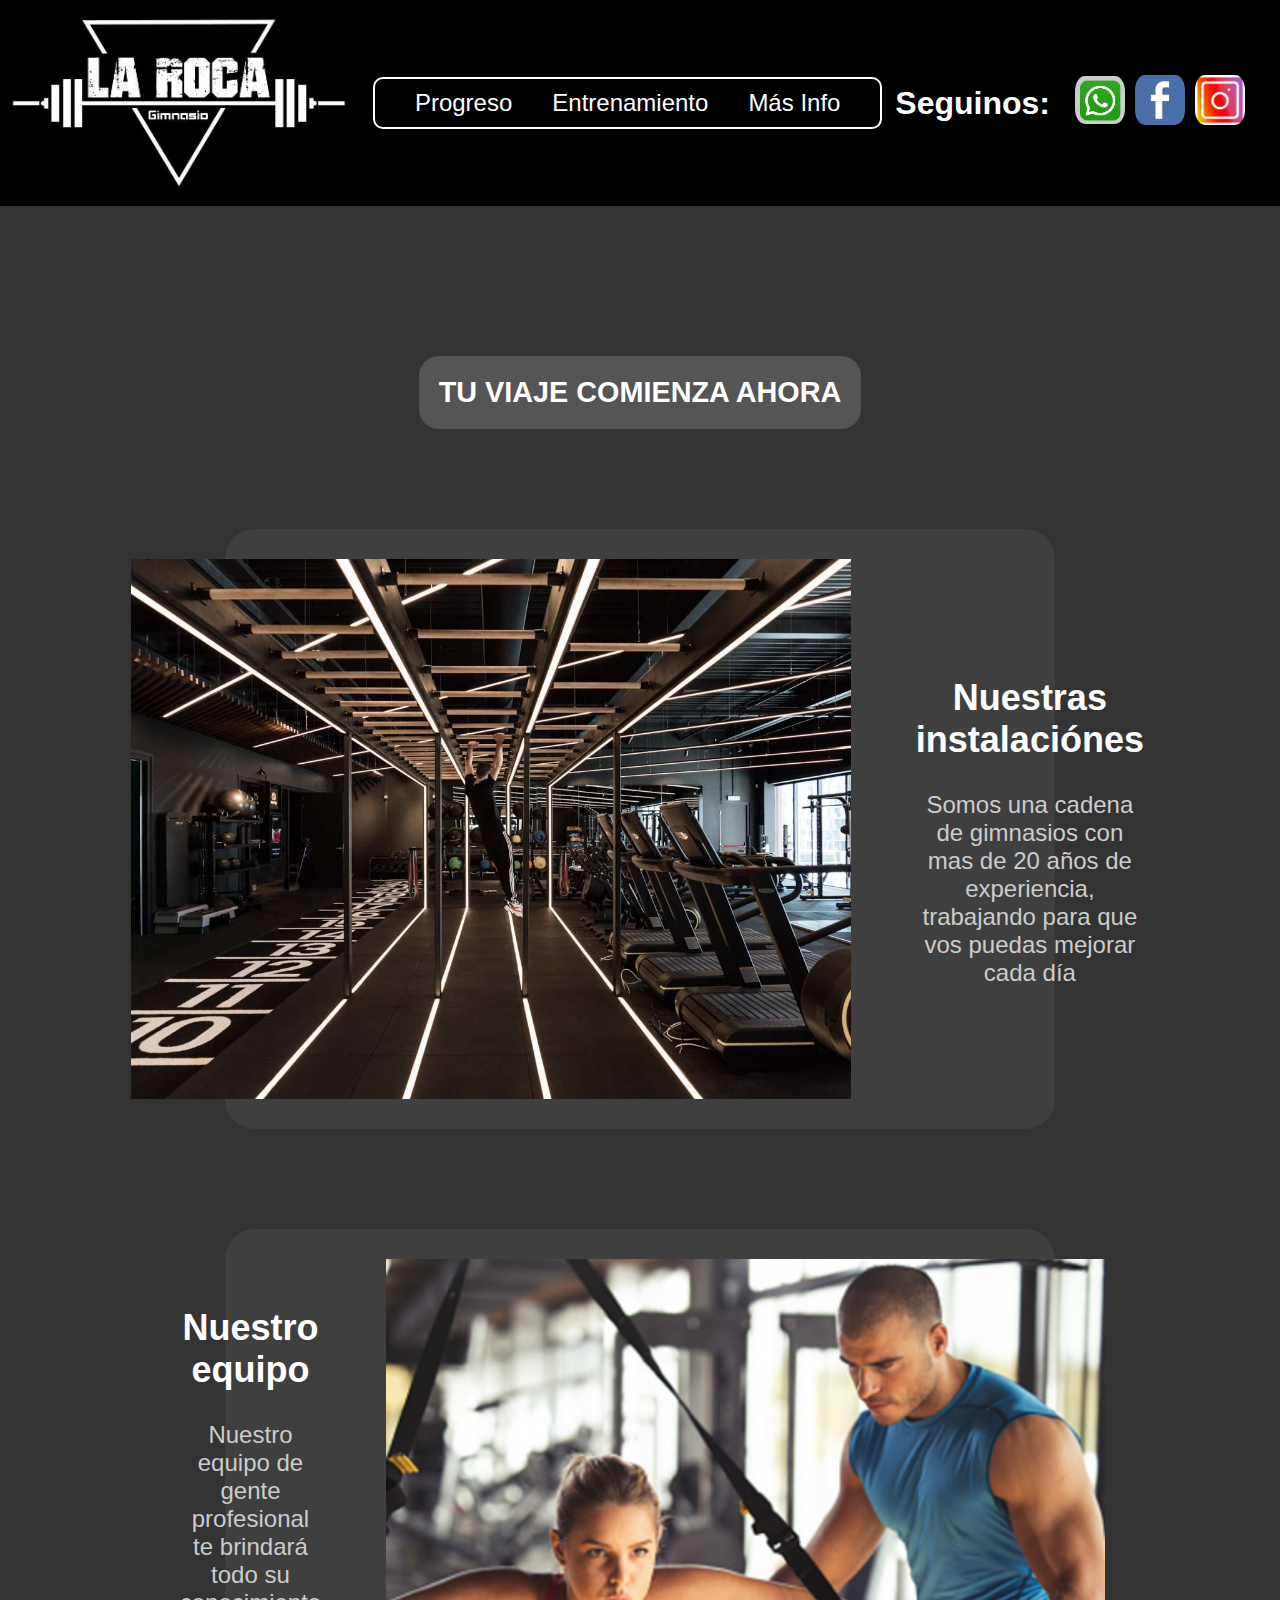
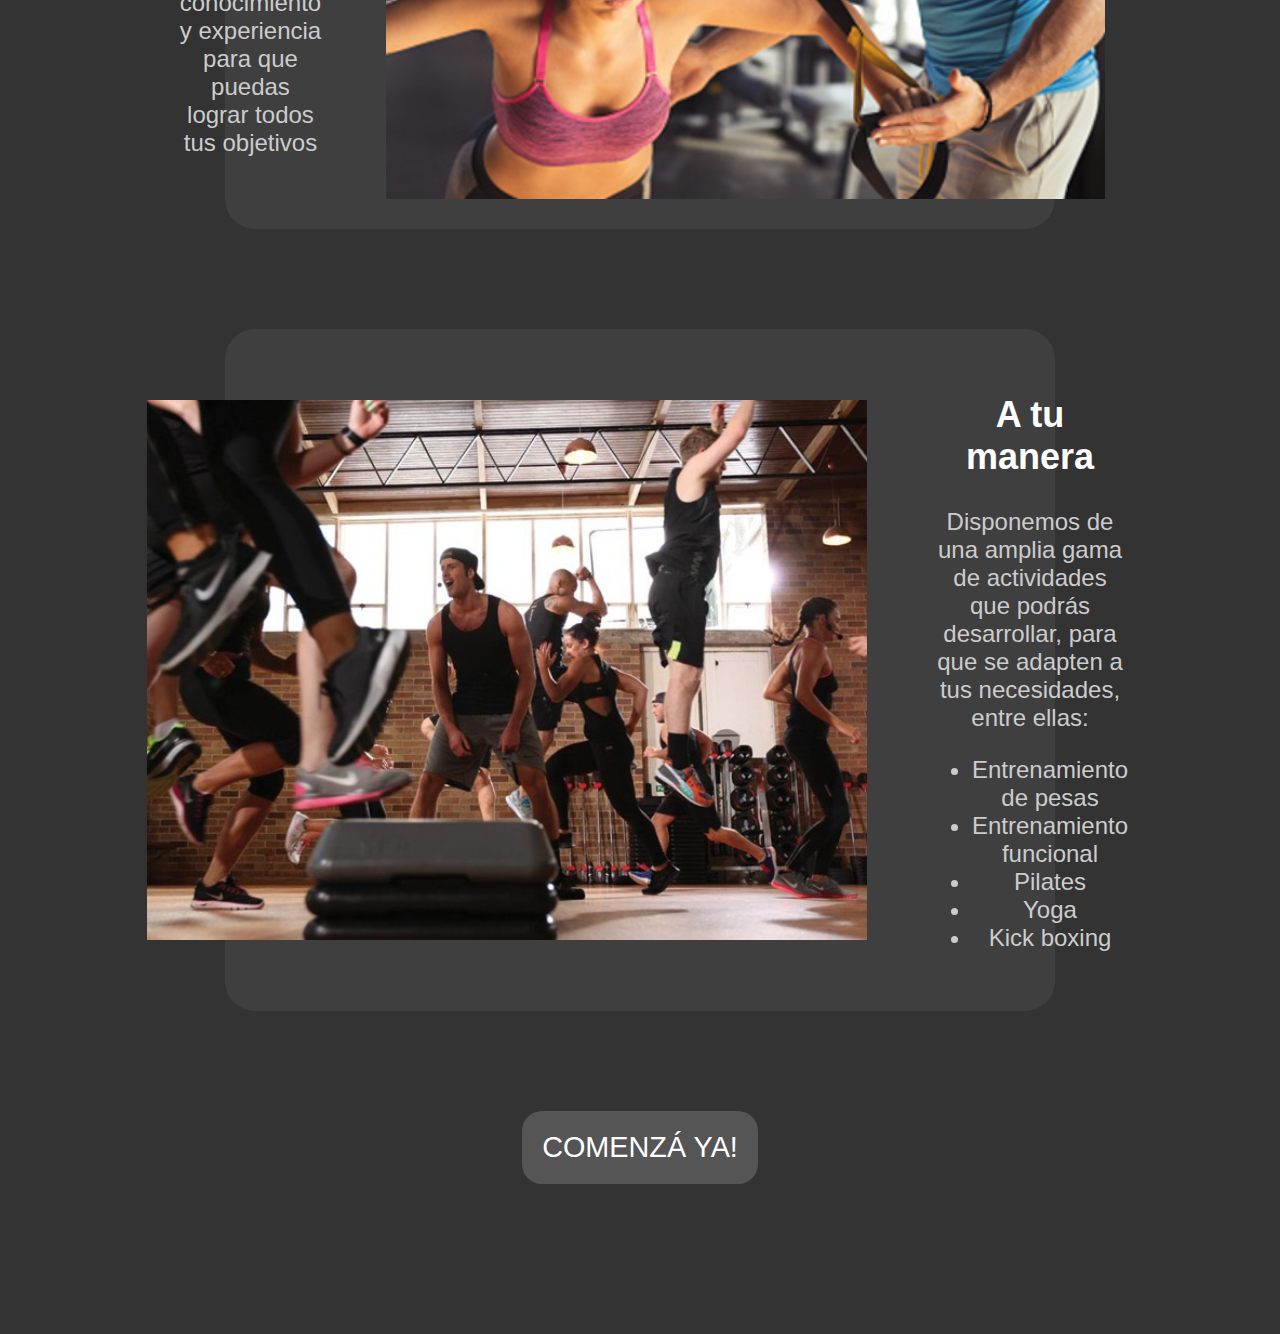
<file: index.html>
<!DOCTYPE html>
<html lang="en">
<head>
    <meta charset="UTF-8">
    <title>Home | La roca GYM</title>
    <meta name="author" content="Lopez, Franco; Morini, Germán">
    <meta name="description" content="El mejor gimnasio de Córdoba">
    <meta name="keywords" content="Córdoba, salud, ejercicio, bienestar">
    <link rel="shortcut icon" type="image/x-icon" href="imagenes/favicon.png">
    <link rel="stylesheet" href="style.css">
</head>
<body>
<header>
    <a href="index.html"><img id="logo" src="imagenes/header/logo.jpg" alt="La Roca LOGO"></a>
    <nav>
        <a href="progreso.html">Progreso</a>
        <a href="entrenamientos.html">Entrenamiento</a>
        <a href="mas_info.html">Más Info</a>
    </nav>
    <div class="redes-sociales">
        <h1>Seguinos:</h1>
        <a href="https://www.whatsapp.com/"><img src="imagenes/header/what.png" alt="WhatsApp"></a>
        <a href="https://www.facebook.com/"><img src="imagenes/header/facebook.png" alt="Facebook"></a>
        <a href="https://www.instagram.com/"><img src="imagenes/header/insta.png" alt="Instagram"></a>
    </div>
</header>

<main>
    <h2 class="leyenda1">TU VIAJE COMIENZA AHORA</h2>
    <article>
        <div class="recuadro">
            <img class="imagen-recuadro" src="imagenes/index/gym_home1.jpg" alt="Interior del gimnasio">
            <div>
                <h2 class="titulo_recuadro">Nuestras instalaciónes</h2>
                <p>
                    Somos una cadena de gimnasios con mas de 20 años de experiencia, trabajando para que vos puedas mejorar
                    cada día
                </p>
            </div>
        </div>

        <div class="recuadro">
            <div>
                <h2 class="titulo_recuadro">Nuestro equipo</h2>
                <p>
                    Nuestro equipo de gente profesional te brindará todo su conocimiento y experiencia para que puedas
                    lograr todos tus objetivos
                </p>
            </div>
            <img class="imagen-recuadro" src="imagenes/index/entrenador.png" alt="Equipo del gimnasio">
        </div>

        <div class="recuadro">
            <img class="imagen-recuadro" src="imagenes/index/funcional2.jpg" alt="Clase de funcional">
            <div>
                <h2 class="titulo_recuadro">A tu manera</h2>
                <p>
                    Disponemos de una amplia gama de actividades que podrás desarrollar, para que se adapten a tus
                    necesidades, entre ellas:
                </p>
                <ul>
                    <li>Entrenamiento de pesas</li>
                    <li>Entrenamiento funcional</li>
                    <li>Pilates</li>
                    <li>Yoga</li>
                    <li>Kick boxing</li>
                </ul>
            </div>
        </div>
    </article>
    <div class="leyenda1 enlace">
        <a href="mas_info.html">COMENZÁ YA!</a>
    </div>
</main>
</body>
</html>
</file>
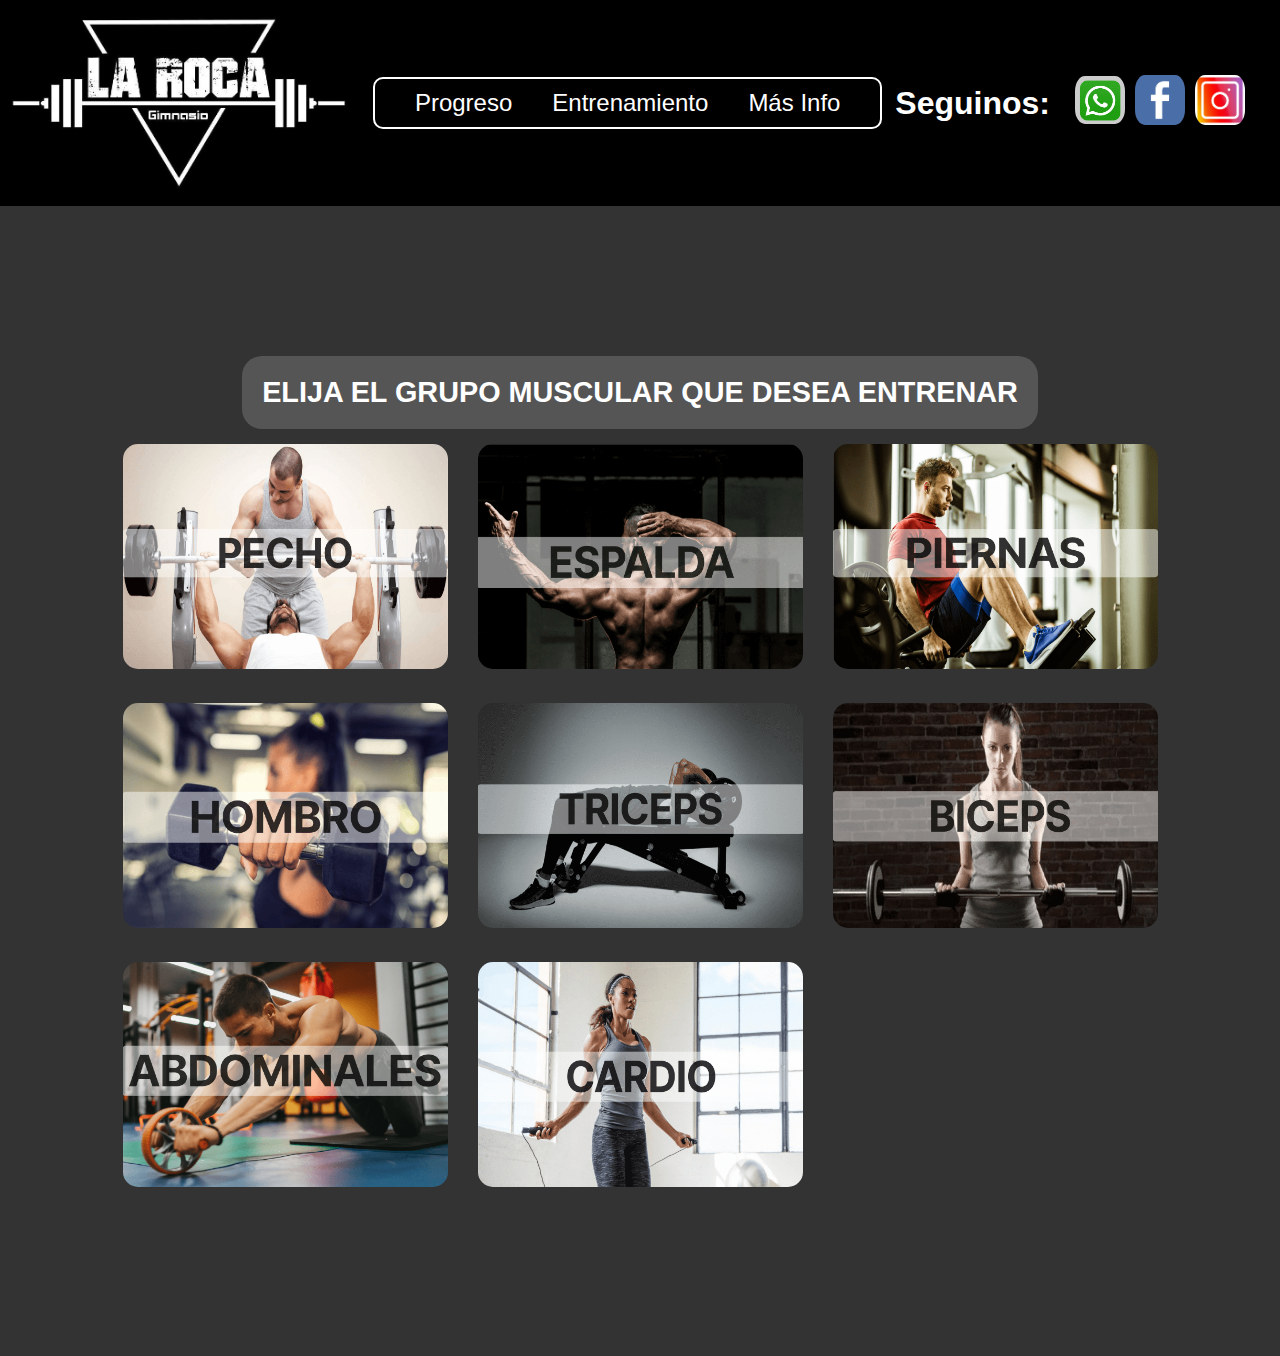
<file: entrenamientos.html>
<!DOCTYPE html>
<html lang="es">
<head>
    <meta charset="UTF-8">
    <title>Entrenamientos | La roca GYM</title>
    <meta name="author" content="Lopez, Franco; Morini, Germán">
    <meta name="description" content="El mejor gymnasio de Córdoba">
    <meta name="keywords" content="Córdoba, salud, ejercicio, bienestar">
    <link rel="shortcut icon" type="image/x-icon" href="imagenes/favicon.png">
    <link rel="stylesheet" href="style.css">
</head>
<body>
<header>
    <a href="index.html"><img id="logo" src="imagenes/header/logo.jpg" alt="La Roca LOGO"></a>
    <nav>
        <a href="progreso.html">Progreso</a>
        <a href="entrenamientos.html">Entrenamiento</a>
        <a href="mas_info.html">Más Info</a>
    </nav>
    <div class="redes-sociales">
        <h1>Seguinos:</h1>
        <a href="https://www.whatsapp.com/"><img src="imagenes/header/what.png" alt="WhatsApp"></a>
        <a href="https://www.facebook.com/"><img src="imagenes/header/facebook.png" alt="Facebook"></a>
        <a href="https://www.instagram.com/"><img src="imagenes/header/insta.png" alt="Instagram"></a>
    </div>
</header>
<main>
    <h2 class="leyenda1">ELIJA EL GRUPO MUSCULAR QUE DESEA ENTRENAR</h2>
    <div class="grupo-muscular">
        <a href="proximamente.html"><img src="imagenes/entrenamiento/pecho.png" alt="Pecho"></a>
        <a href="proximamente.html"><img src="imagenes/entrenamiento/espalda.png" alt="Espalda"></a>
        <a href="pierna.html"><img src="imagenes/entrenamiento/pierna.png" alt="Piernas"></a>
        <a href="proximamente.html"><img src="imagenes/entrenamiento/hombro.png" alt="Hombro"></a>
        <a href="proximamente.html"><img src="imagenes/entrenamiento/triceps.png" alt="Tríceps"></a>
        <a href="proximamente.html"><img src="imagenes/entrenamiento/biceps.png" alt="Bíceps"></a>
        <a href="proximamente.html"><img src="imagenes/entrenamiento/abdominales.png" alt="Abdominales"></a>
        <a href="proximamente.html"><img src="imagenes/entrenamiento/cardio.png" alt="Cardio"></a>
    </div>
</main>
</body>
</html>
</file>
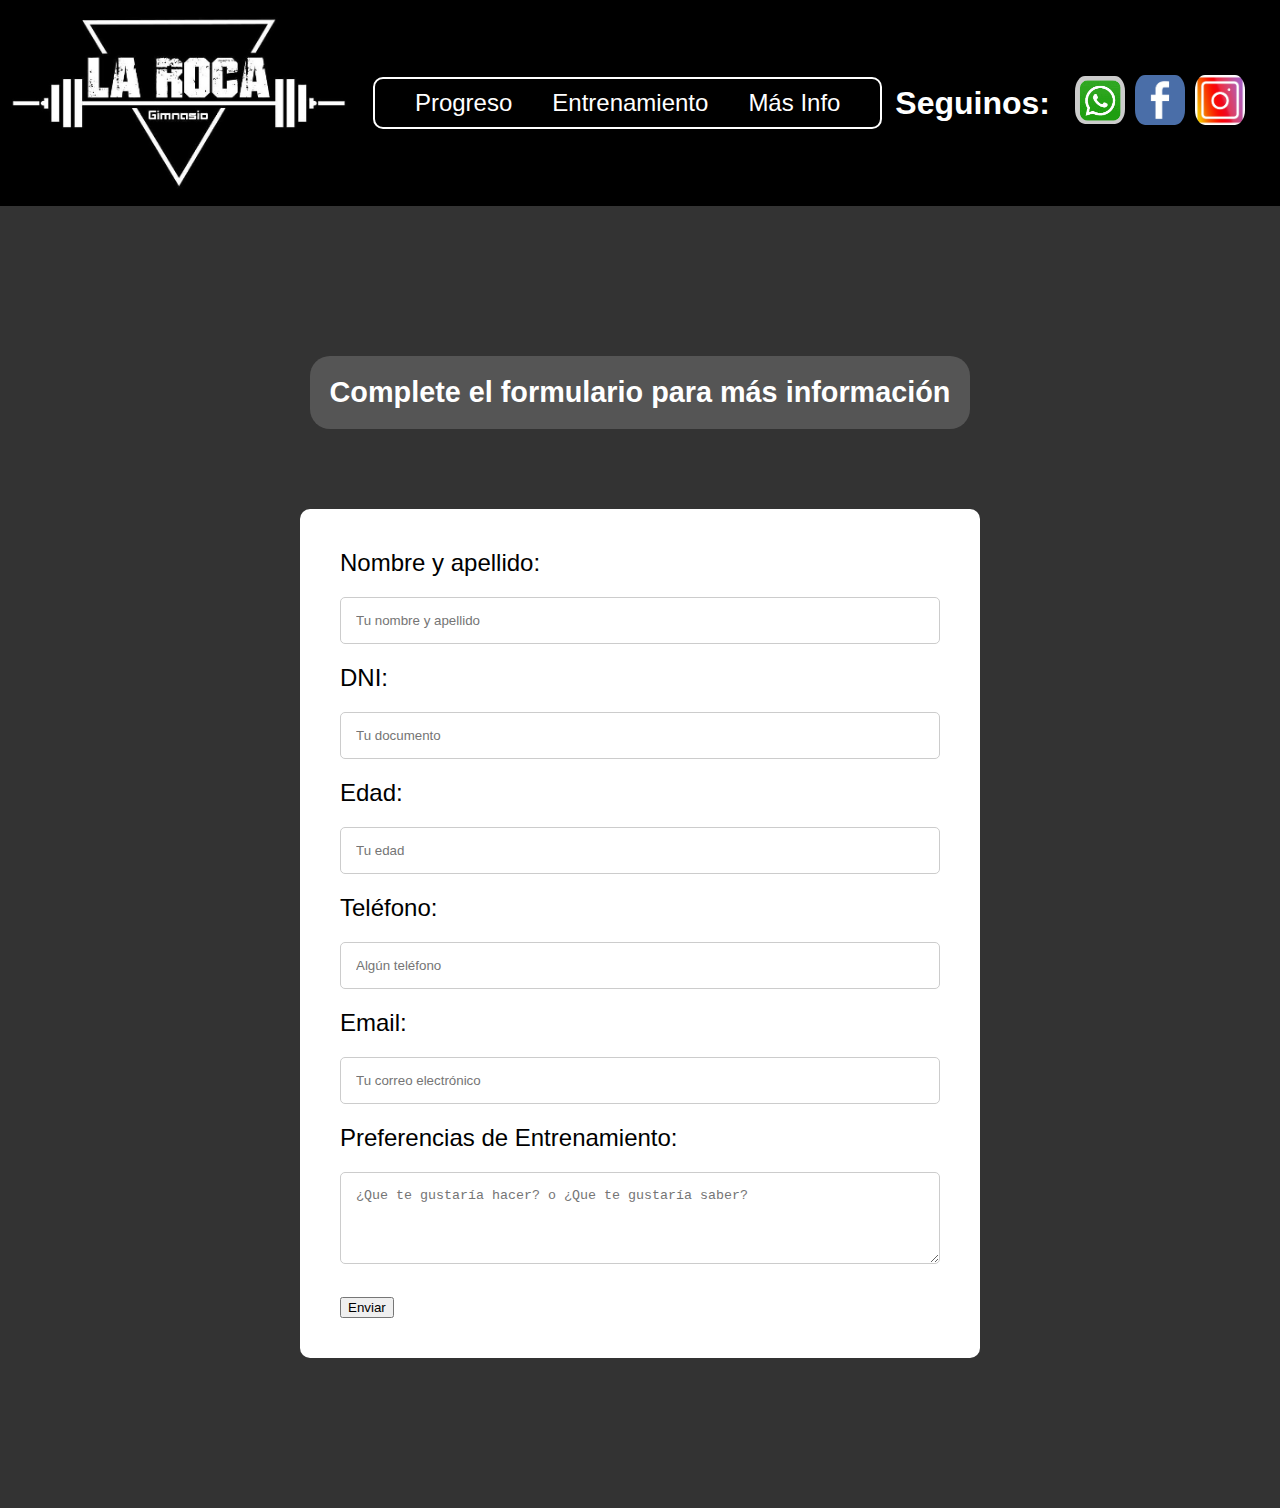
<file: mas_info.html>
<!DOCTYPE html>
<html lang="es">
<head>
    <meta charset="UTF-8">
    <title>Más información | La roca GYM</title>
    <meta name="author" content="Lopez, Franco; Morini, Germán">
    <meta name="description" content="El mejor gymnasio de Córdoba">
    <meta name="keywords" content="Córdoba, salud, ejercicio, bienestar">
    <link rel="shortcut icon" type="image/x-icon" href="imagenes/favicon.png">
    <link rel="stylesheet" href="style.css">
    <script src="funciones.js" type="text/javascript"></script>
</head>
<body>
<header>
    <a href="index.html"><img id="logo" src="imagenes/header/logo.jpg" alt="La Roca LOGO"></a>
    <nav>
        <a href="progreso.html">Progreso</a>
        <a href="entrenamientos.html">Entrenamiento</a>
        <a href="mas_info.html">Más Info</a>
    </nav>
    <div class="redes-sociales">
        <h1>Seguinos:</h1>
        <a href="https://www.whatsapp.com/"><img src="imagenes/header/what.png" alt="WhatsApp"></a>
        <a href="https://www.facebook.com/"><img src="imagenes/header/facebook.png" alt="Facebook"></a>
        <a href="https://www.instagram.com/"><img src="imagenes/header/insta.png" alt="Instagram"></a>
    </div>
</header>
<main>
    <h1 class="leyenda1">Complete el formulario para más información</h1>
    <form action="mensaje.html" id="formulario">
        <label for="nombre">Nombre y apellido:</label>
        <input type="text" id="nombre" name="nombre" maxlength="30" placeholder="Tu nombre y apellido" size="30">

        <label for="dni">DNI:</label>
        <input type="text" id="dni" name="dni" maxlength="9" placeholder="Tu documento" size="30">

        <label for="edad">Edad:</label>
        <input type="text" id="edad" name="edad" maxlength="3" placeholder="Tu edad" size="30">

        <label for="telefono">Teléfono:</label>
        <input type="tel" id="telefono" name="telefono" maxlength="30" placeholder="Algún teléfono" size="30">

        <label for="email">Email:</label>
        <input type="email" id="email" name="email" maxlength="30" placeholder="Tu correo electrónico" size="30">

        <label for="preferencias">Preferencias de Entrenamiento:</label>
        <textarea id="preferencias" name="preferencias" rows="4" maxlength="200" placeholder="¿Que te gustaría hacer? o ¿Que te gustaría saber?"></textarea>

        <input type="button" value="Enviar" onclick="enviar_formulario()">
    </form>
</main>
</body>
</html>
</file>
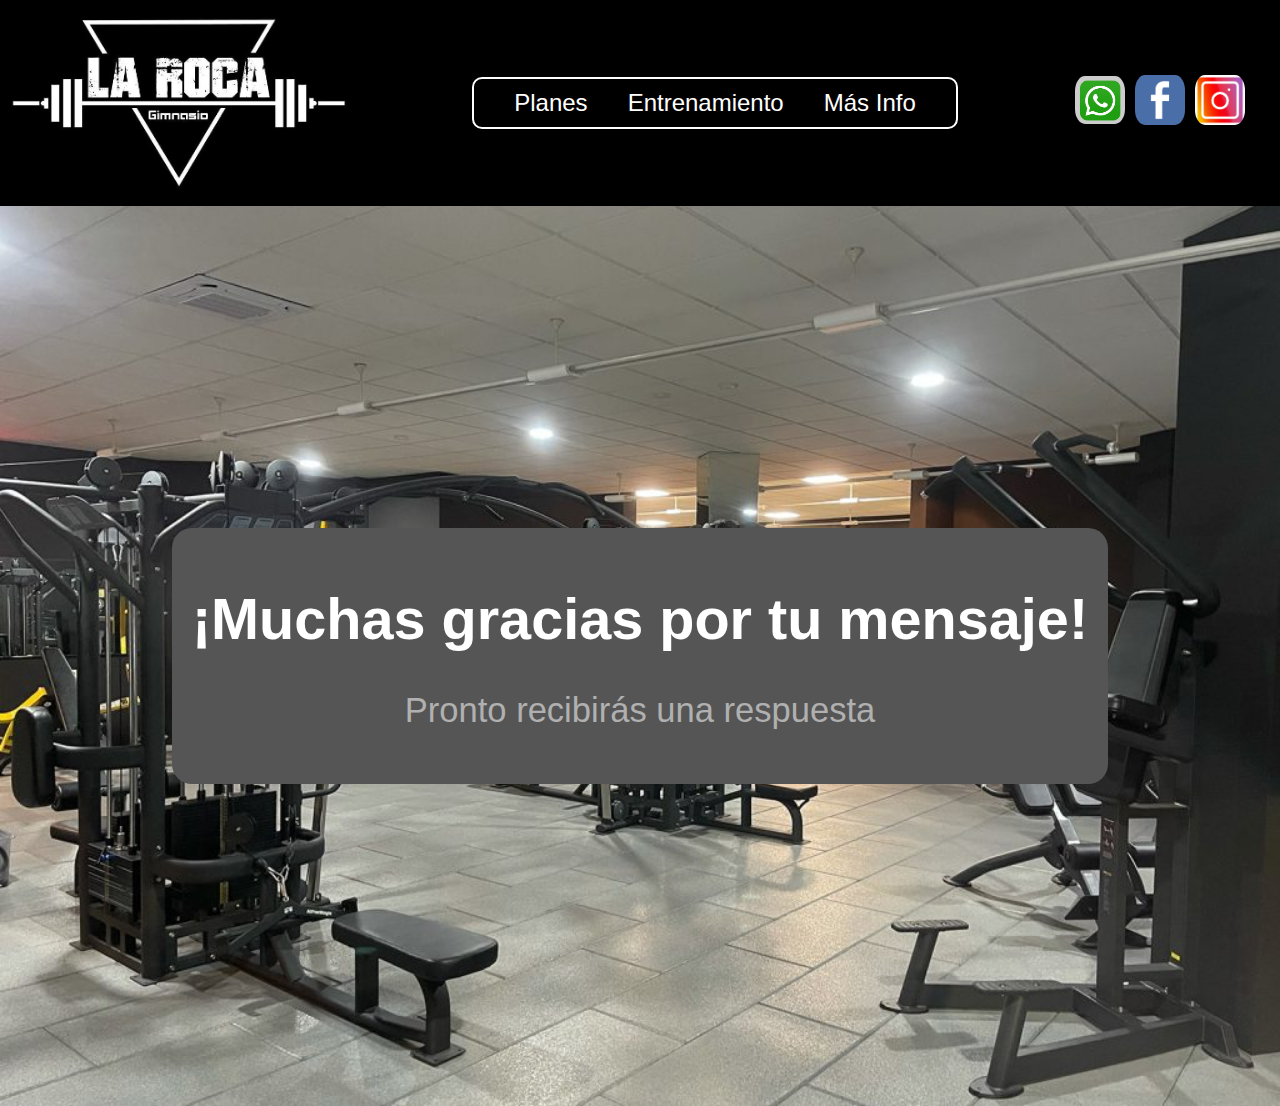
<file: Mensaje.html>
<!DOCTYPE html>
<html lang="es">
<head>
    <meta charset="UTF-8">
    <title>Mas información | La roca GYM</title>
    <meta name="author" content="Lopez, Franco; Morini, Germán">
    <meta name="description" content="El mejor gymnasio de Córdoba">
    <meta name="keywords" content="Córdoba, salud, ejercicio, bienestar">
    <link rel="shortcut icon" type="image/x-icon" href="imagenes/favicon.png">
    <link rel="stylesheet" href="style.css">
</head>
<body>
    <header>
        <a href="index.html"><img id="logo" src="imagenes/header/logo.jpg" alt="La Roca LOGO"></a>
        <nav>
            <a href="planes.html">Planes</a>
            <a href="entrenamientos.html">Entrenamiento</a>
            <a href="mas_info.html">Más Info</a>
        </nav>
        <div class="redes-sociales">
            <a href="https://www.whatsapp.com/"><img src="imagenes/header/what.png" alt="WhatsApp"></a>
            <a href="https://www.facebook.com/"><img src="imagenes/header/facebook.png" alt="Facebook"></a>
            <a href="https://www.instagram.com/"><img src="imagenes/header/insta.png" alt="Instagram"></a>
        </div>
    </header>
    <div class="box">
        <div class="leyenda1">
            <h1>¡Muchas gracias por tu mensaje!</h1>
            <p>Pronto recibirás una respuesta</p>
        </div>
    </div>
</body>
</html>
</file>
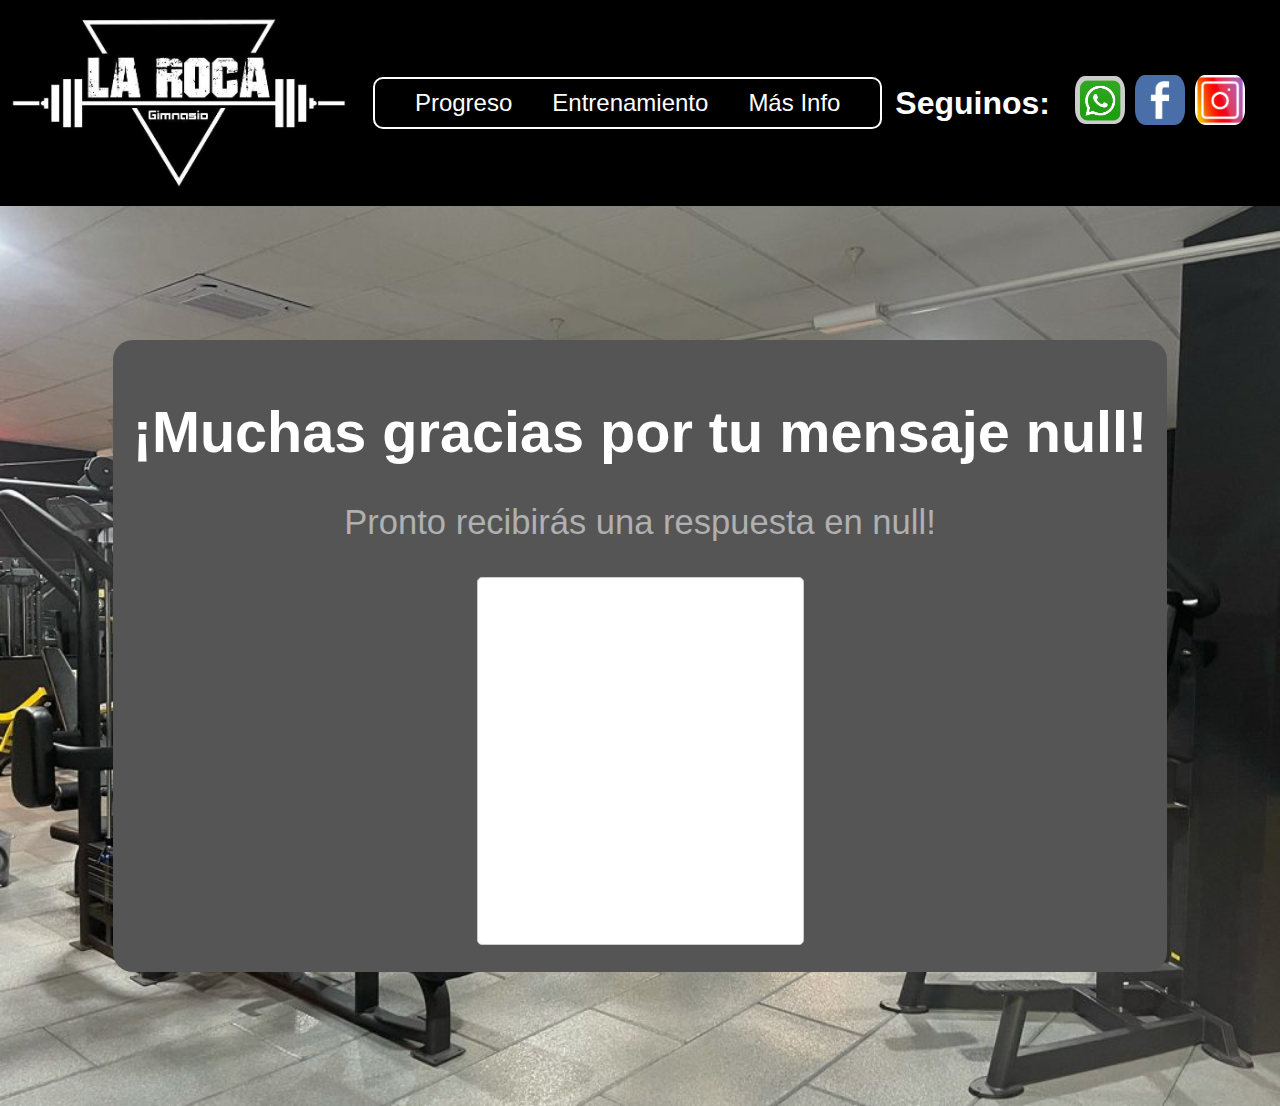
<file: mensaje.html>
<!DOCTYPE html>
<html lang="es">
<head>
    <meta charset="UTF-8">
    <title>Más información | La roca GYM</title>
    <meta name="author" content="Lopez, Franco; Morini, Germán">
    <meta name="description" content="El mejor gymnasio de Córdoba">
    <meta name="keywords" content="Córdoba, salud, ejercicio, bienestar">
    <link rel="shortcut icon" type="image/x-icon" href="imagenes/favicon.png">
    <link rel="stylesheet" href="style.css">
    <script src="funciones.js" type="text/javascript"></script>
</head>
<body onload="cargar_datos()">
<header>
    <a href="index.html"><img id="logo" src="imagenes/header/logo.jpg" alt="La Roca LOGO"></a>
    <nav>
        <a href="progreso.html">Progreso</a>
        <a href="entrenamientos.html">Entrenamiento</a>
        <a href="mas_info.html">Más Info</a>
    </nav>
    <div class="redes-sociales">
        <h1>Seguinos:</h1>
        <a href="https://www.whatsapp.com/"><img src="imagenes/header/what.png" alt="WhatsApp"></a>
        <a href="https://www.facebook.com/"><img src="imagenes/header/facebook.png" alt="Facebook"></a>
        <a href="https://www.instagram.com/"><img src="imagenes/header/insta.png" alt="Instagram"></a>
    </div>
</header>
<div class="box">
    <div class="leyenda1" id="agradecimiento">
        <h1></h1>
        <p></p>
        <canvas id="animacion" width="325" height="366"></canvas>
    </div>
</div>
</body>
</html>
</file>
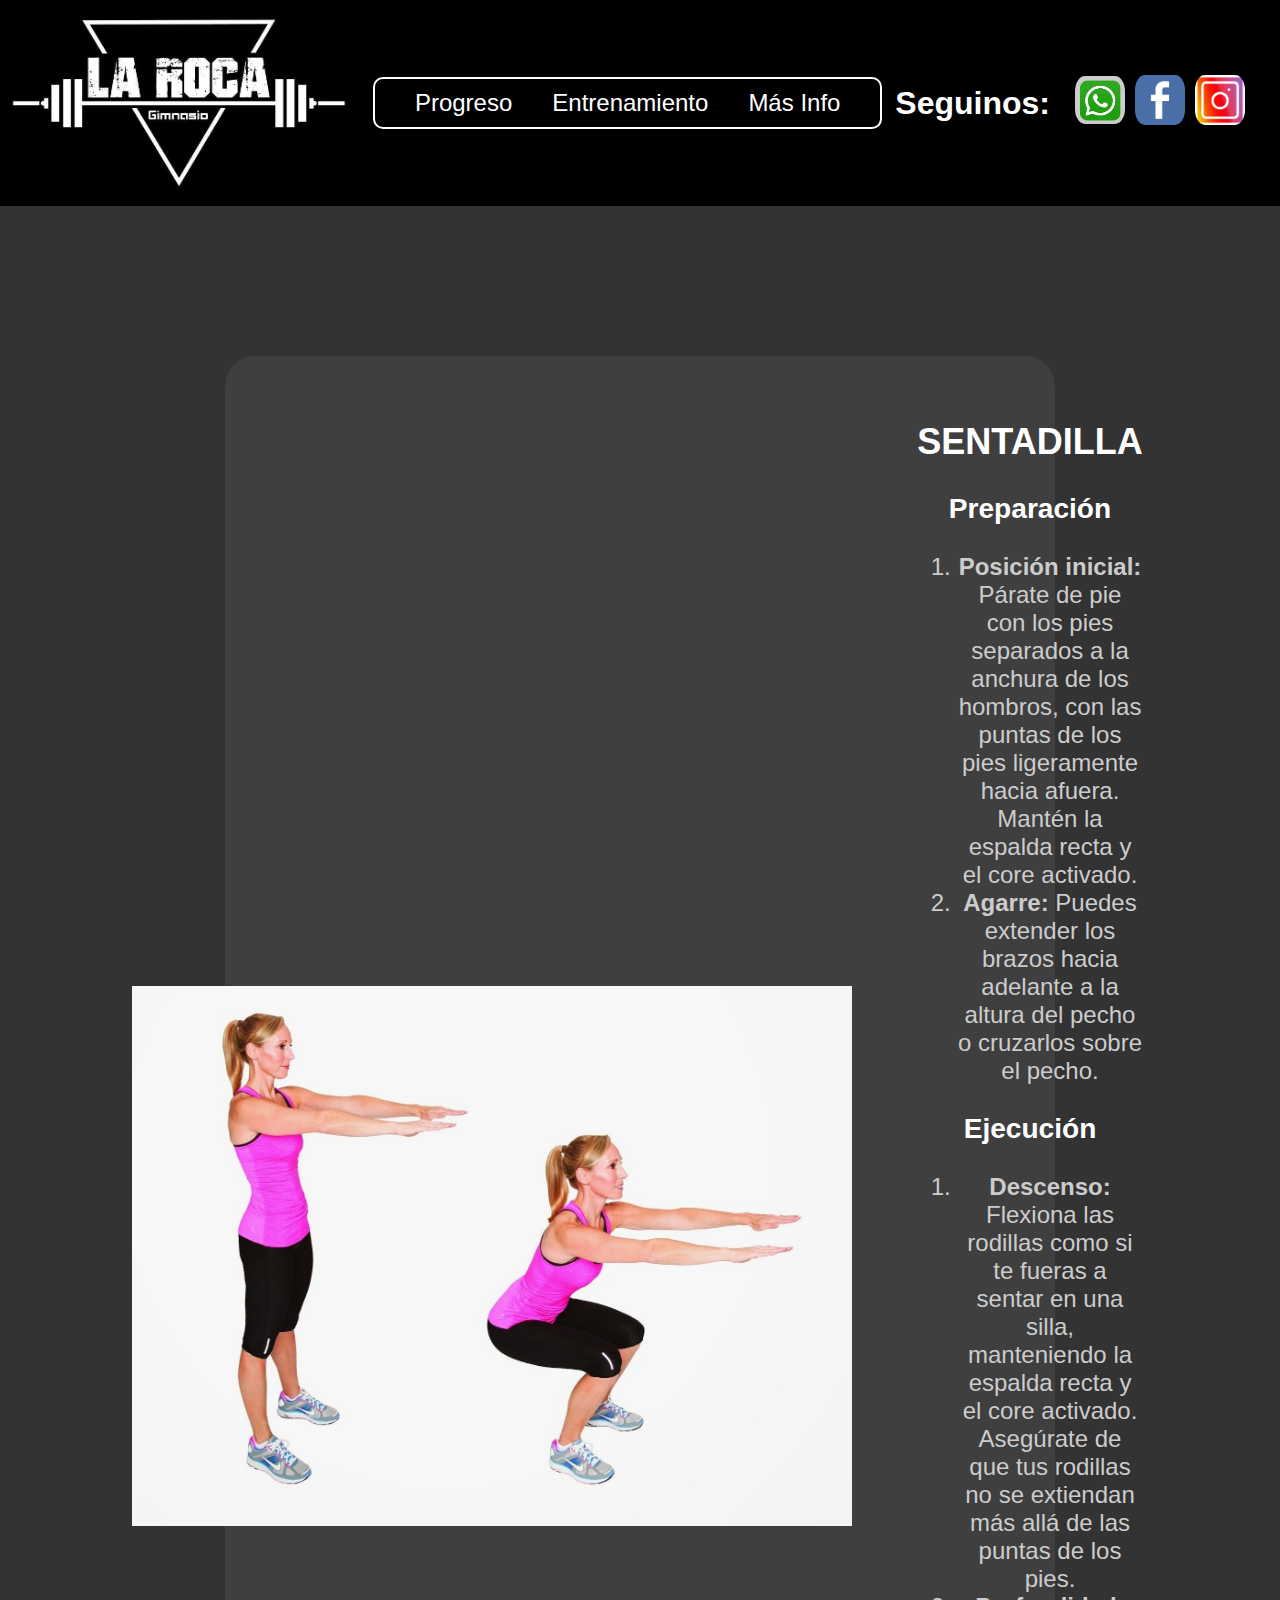
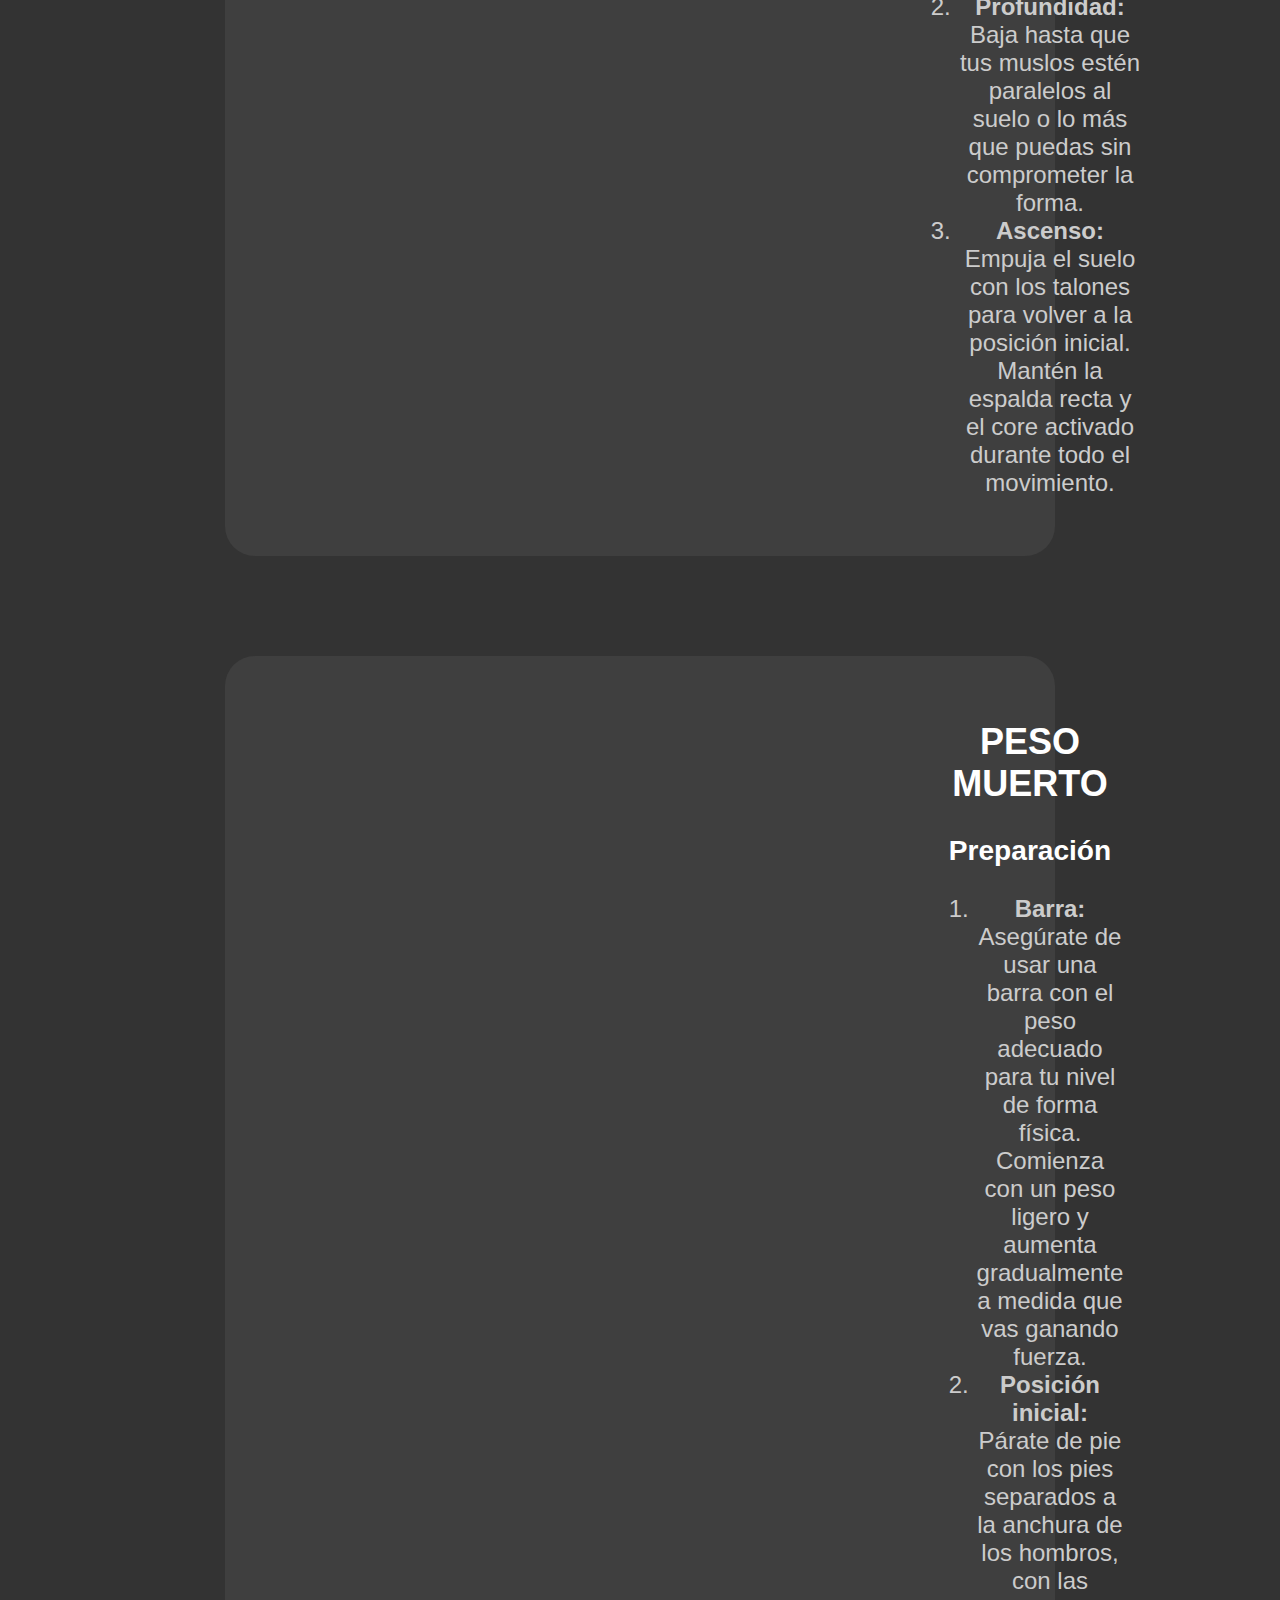
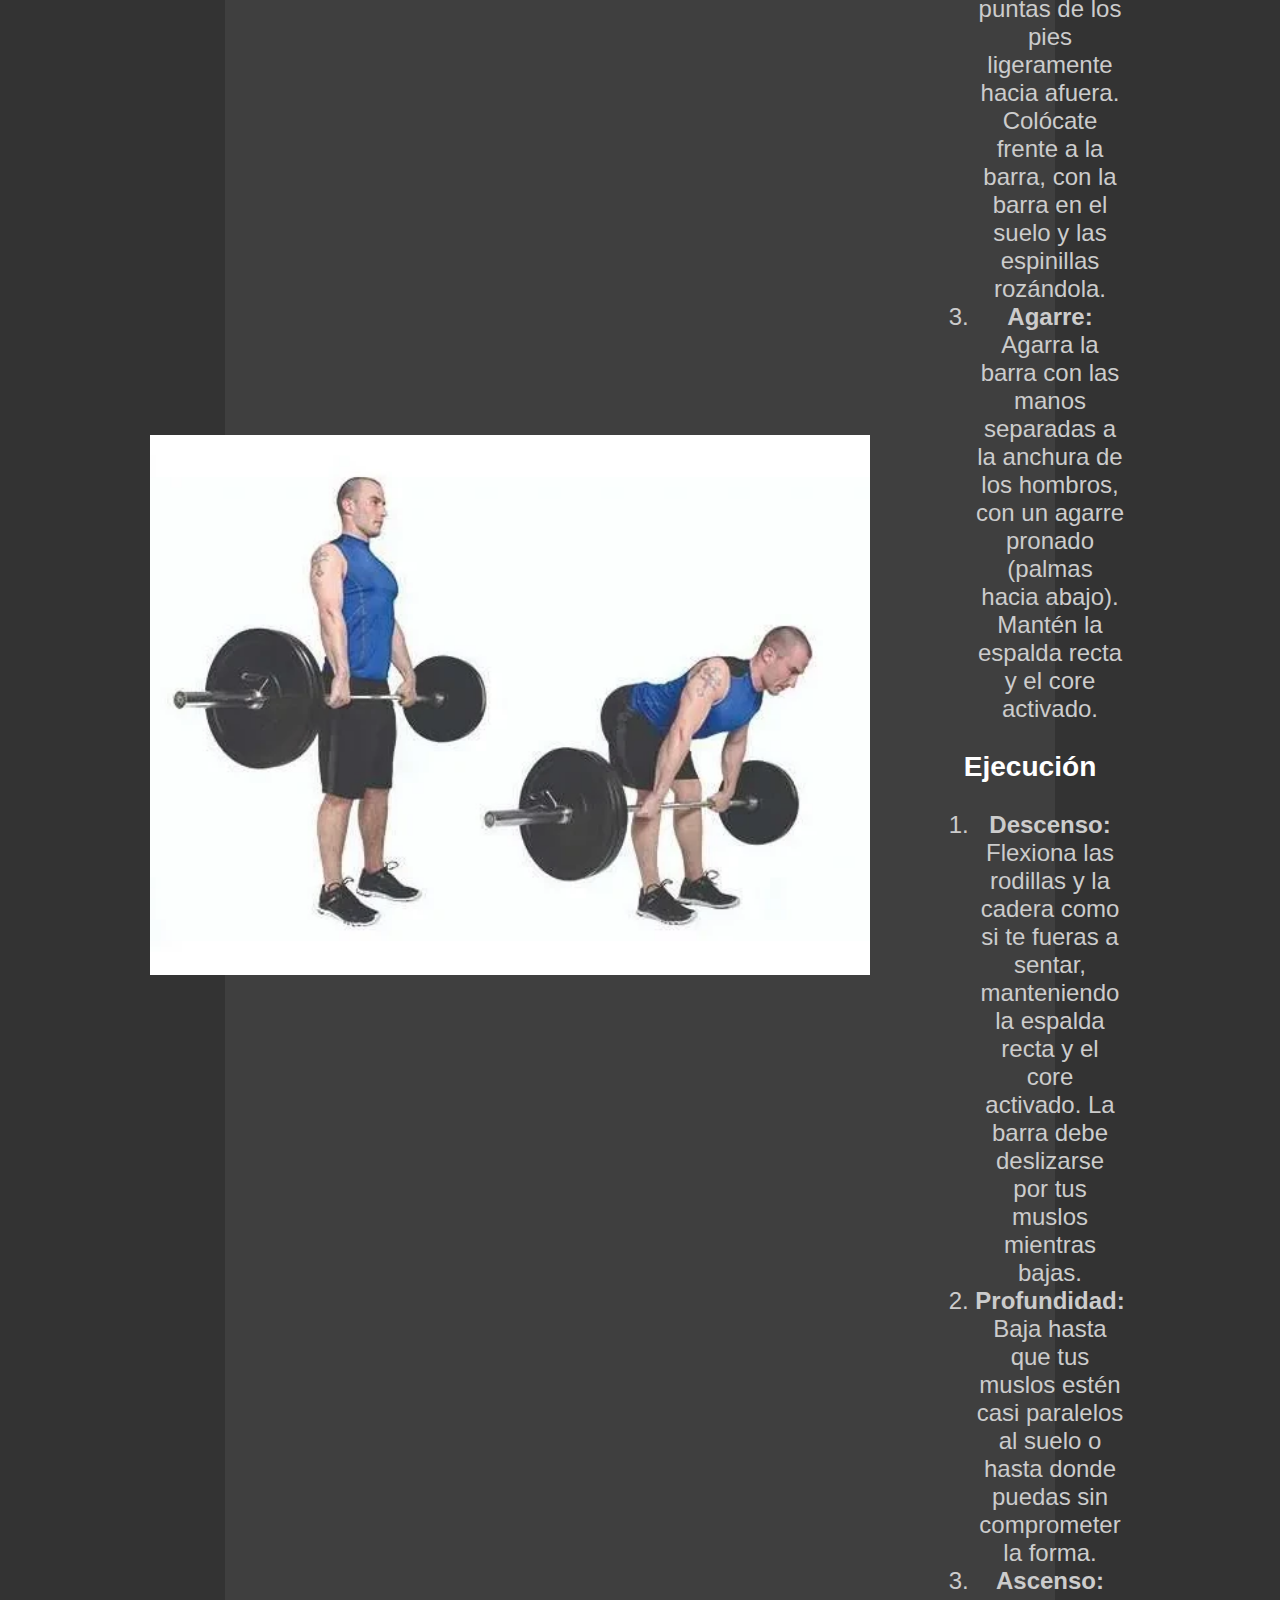
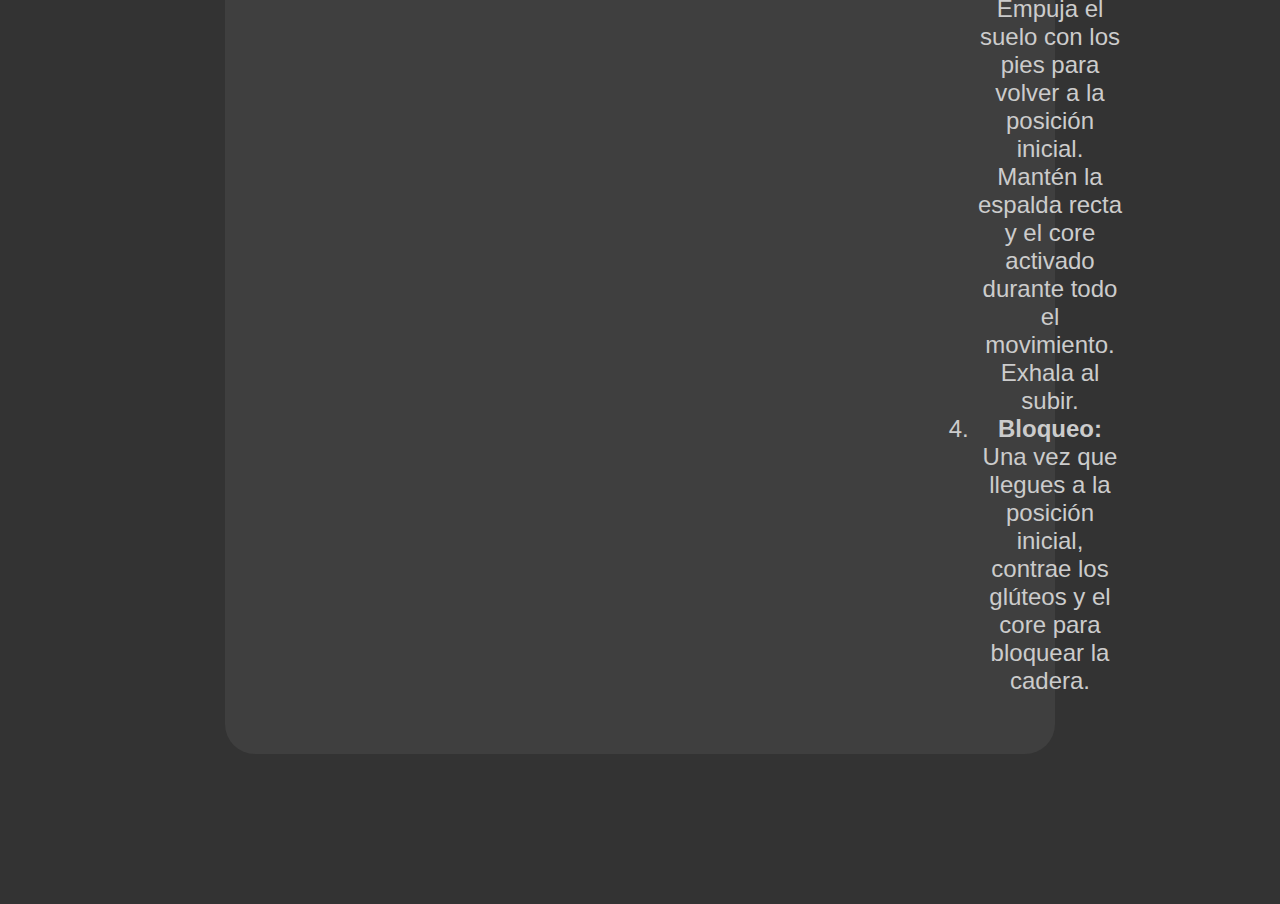
<file: pierna.html>
<!DOCTYPE html>
<html lang="en">
<head>
    <meta charset="UTF-8">
    <title>Entrenamientos de pierna | La roca GYM</title>
    <meta name="author" content="Lopez, Franco; Morini, Germán">
    <meta name="description" content="El mejor gymnasio de Córdoba">
    <meta name="keywords" content="Córdoba, salud, ejercicio, bienestar">
    <link rel="shortcut icon" type="image/x-icon" href="imagenes/favicon.png">
    <link rel="stylesheet" href="style.css">
</head>
<body>
<header>
    <a href="index.html"><img id="logo" src="imagenes/header/logo.jpg" alt="La Roca LOGO"></a>
    <nav>
        <a href="progreso.html">Progreso</a>
        <a href="entrenamientos.html">Entrenamiento</a>
        <a href="mas_info.html">Más Info</a>
    </nav>
    <div class="redes-sociales">
        <h1>Seguinos:</h1>
        <a href="https://www.whatsapp.com/"><img src="imagenes/header/what.png" alt="WhatsApp"></a>
        <a href="https://www.facebook.com/"><img src="imagenes/header/facebook.png" alt="Facebook"></a>
        <a href="https://www.instagram.com/"><img src="imagenes/header/insta.png" alt="Instagram"></a>
    </div>
</header>

<main>
    <article>
        <div class="recuadro">
            <img class="imagen-recuadro" src="imagenes/entrenamiento/pierna/sentadilla.jpg" alt="Interior del gymnasio">
            <div>
                <h2>SENTADILLA</h2>
                <h3>Preparación</h3>
                <ol>
                    <li><strong>Posición inicial:</strong> Párate de pie con los pies separados a la anchura de los hombros, con las puntas
                        de los pies ligeramente hacia afuera. Mantén la espalda recta y el core activado.</li>
                    <li><strong>Agarre:</strong> Puedes extender los brazos hacia adelante a la altura del pecho o cruzarlos sobre el
                        pecho.</li>
                </ol>

                <h3>Ejecución</h3>
                <ol>
                    <li><strong>Descenso:</strong> Flexiona las rodillas como si te fueras a sentar en una silla, manteniendo la espalda
                        recta y el core activado. Asegúrate de que tus rodillas no se extiendan más allá de las puntas
                        de los pies.</li>
                    <li><strong>Profundidad:</strong> Baja hasta que tus muslos estén paralelos al suelo o lo más que puedas sin comprometer
                        la forma.</li>
                    <li><strong>Ascenso:</strong> Empuja el suelo con los talones para volver a la posición inicial. Mantén la espalda
                        recta y el core activado durante todo el movimiento.</li>
                </ol>
            </div>
        </div>
        <div class="recuadro">
            <img class="imagen-recuadro" src="imagenes/entrenamiento/pierna/peso_muerto.webp" alt="Equipo del gymnasio">
            <div>
                <h2>PESO MUERTO</h2>
                <h3>Preparación</h3>
                <ol>
                    <li><strong>Barra:</strong> Asegúrate de usar una barra con el peso adecuado para tu nivel de forma física.
                        Comienza con un peso ligero y aumenta gradualmente a medida que vas ganando fuerza.</li>
                    <li><strong>Posición inicial:</strong> Párate de pie con los pies separados a la anchura de los hombros, con las puntas
                        de los pies ligeramente hacia afuera. Colócate frente a la barra, con la barra en el suelo
                        y las espinillas rozándola.</li>
                    <li><strong>Agarre:</strong> Agarra la barra con las manos separadas a la anchura de los hombros, con un agarre
                        pronado (palmas hacia abajo). Mantén la espalda recta y el core activado.</li>
                </ol>

                <h3>Ejecución</h3>
                <ol>
                    <li><strong>Descenso:</strong> Flexiona las rodillas y la cadera como si te fueras a sentar, manteniendo la
                        espalda recta y el core activado. La barra debe deslizarse por tus muslos mientras bajas.</li>
                    <li><strong>Profundidad:</strong> Baja hasta que tus muslos estén casi paralelos al suelo o hasta donde puedas sin
                        comprometer la forma.</li>
                    <li><strong>Ascenso:</strong> Empuja el suelo con los pies para volver a la posición inicial. Mantén la espalda recta
                        y el core activado durante todo el movimiento. Exhala al subir.</li>
                    <li><strong>Bloqueo:</strong> Una vez que llegues a la posición inicial, contrae los glúteos y el core para bloquear
                        la cadera.</li>
                </ol>
            </div>
        </div>
    </article>
</main>
</body>
</html>
</file>
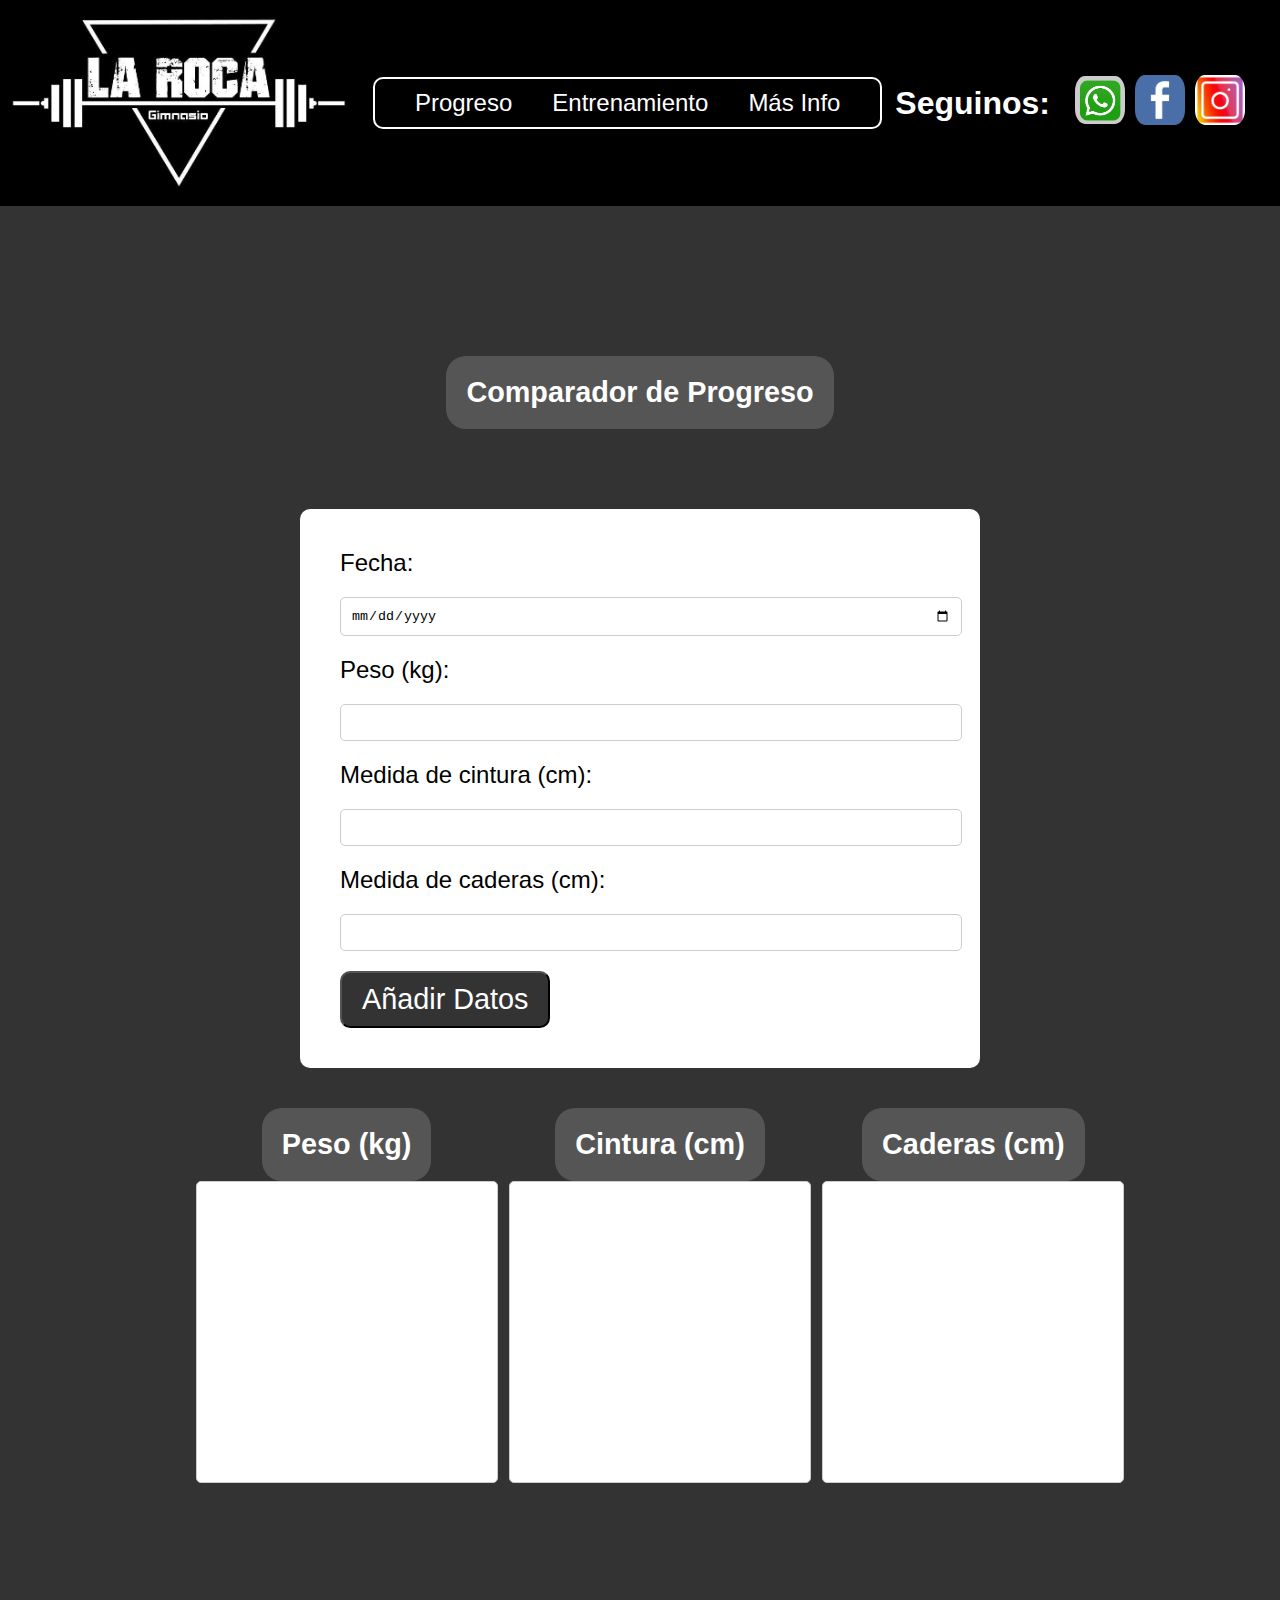
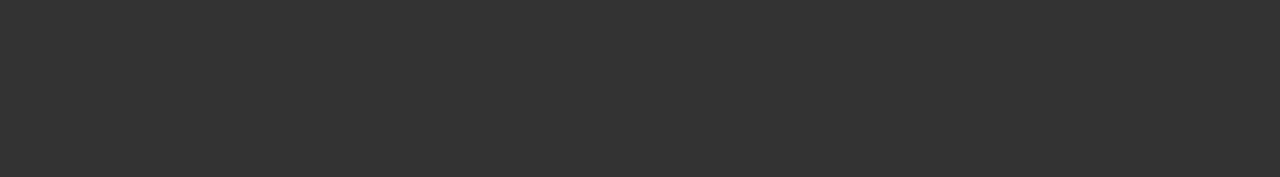
<file: progreso.html>
<!DOCTYPE html>
<html lang="es">
<head>
    <meta charset="UTF-8">
    <title>Medí tu progreso | La roca GYM</title>
    <meta name="author" content="Lopez, Franco; Morini, Germán">
    <meta name="description" content="El mejor gymnasio de Córdoba">
    <meta name="keywords" content="Córdoba, salud, ejercicio, bienestar">
    <link rel="shortcut icon" type="image/x-icon" href="imagenes/favicon.png">
    <link rel="stylesheet" href="style.css">
    <link rel="preconnect" href="https://fonts.googleapis.com">
    <link rel="preconnect" href="https://fonts.gstatic.com" crossorigin>
    <link href="https://fonts.googleapis.com/css2?family=Roboto:ital,wght@0,100;0,300;0,400;0,500;0,700;0,900&display=swap" rel="stylesheet">
    <script src="funciones.js" defer></script> 
</head>
<body>
<header>
    <a href="index.html"><img id="logo" src="imagenes/header/logo.jpg" alt="La Roca LOGO"></a>
    <nav>
        <a href="progreso.html">Progreso</a>
        <a href="entrenamientos.html">Entrenamiento</a>
        <a href="mas_info.html">Más Info</a>
    </nav>
    <div class="redes-sociales">
        <h1>Seguinos:</h1>
        <a href="https://www.whatsapp.com/"><img src="imagenes/header/what.png" alt="WhatsApp"></a>
        <a href="https://www.facebook.com/"><img src="imagenes/header/facebook.png" alt="Facebook"></a>
        <a href="https://www.instagram.com/"><img src="imagenes/header/insta.png" alt="Instagram"></a>
    </div>
</header>
    <main class="fondo_progreso">
        <h1 class="leyenda1">Comparador de Progreso</h1>
        <form id="formularioProgreso">
            <label for="fecha">Fecha:</label>
            <input type="date" id="fecha" required>

            <label for="peso">Peso (kg):</label>
            <input type="number" id="peso" required>

            <label for="cintura">Medida de cintura (cm):</label>
            <input type="number" id="cintura" required>

            <label for="caderas">Medida de caderas (cm):</label>
            <input type="number" id="caderas" required>

            <button type="button" onclick="aniadirDatos()">Añadir Datos</button>
        </form>
    <div class="contenedor-graficas">
        <div class="contenedor-graficas">
            <div class="contenedor-grafica">
                <h3 class="leyenda1">Peso (kg)</h3>
                <canvas id="graficaPeso" width="300" height="300"></canvas>
            </div>
            <div class="contenedor-grafica">
                <h3 class="leyenda1">Cintura (cm)</h3>
                <canvas id="graficaCintura" width="300" height="300"></canvas>
            </div>
            <div class="contenedor-grafica">
                <h3 class="leyenda1">Caderas (cm)</h3>
                <canvas id="graficaCaderas" width="300" height="300"></canvas>
            </div>
        </div>
    </div>
</main>
</body>
</html>
</file>
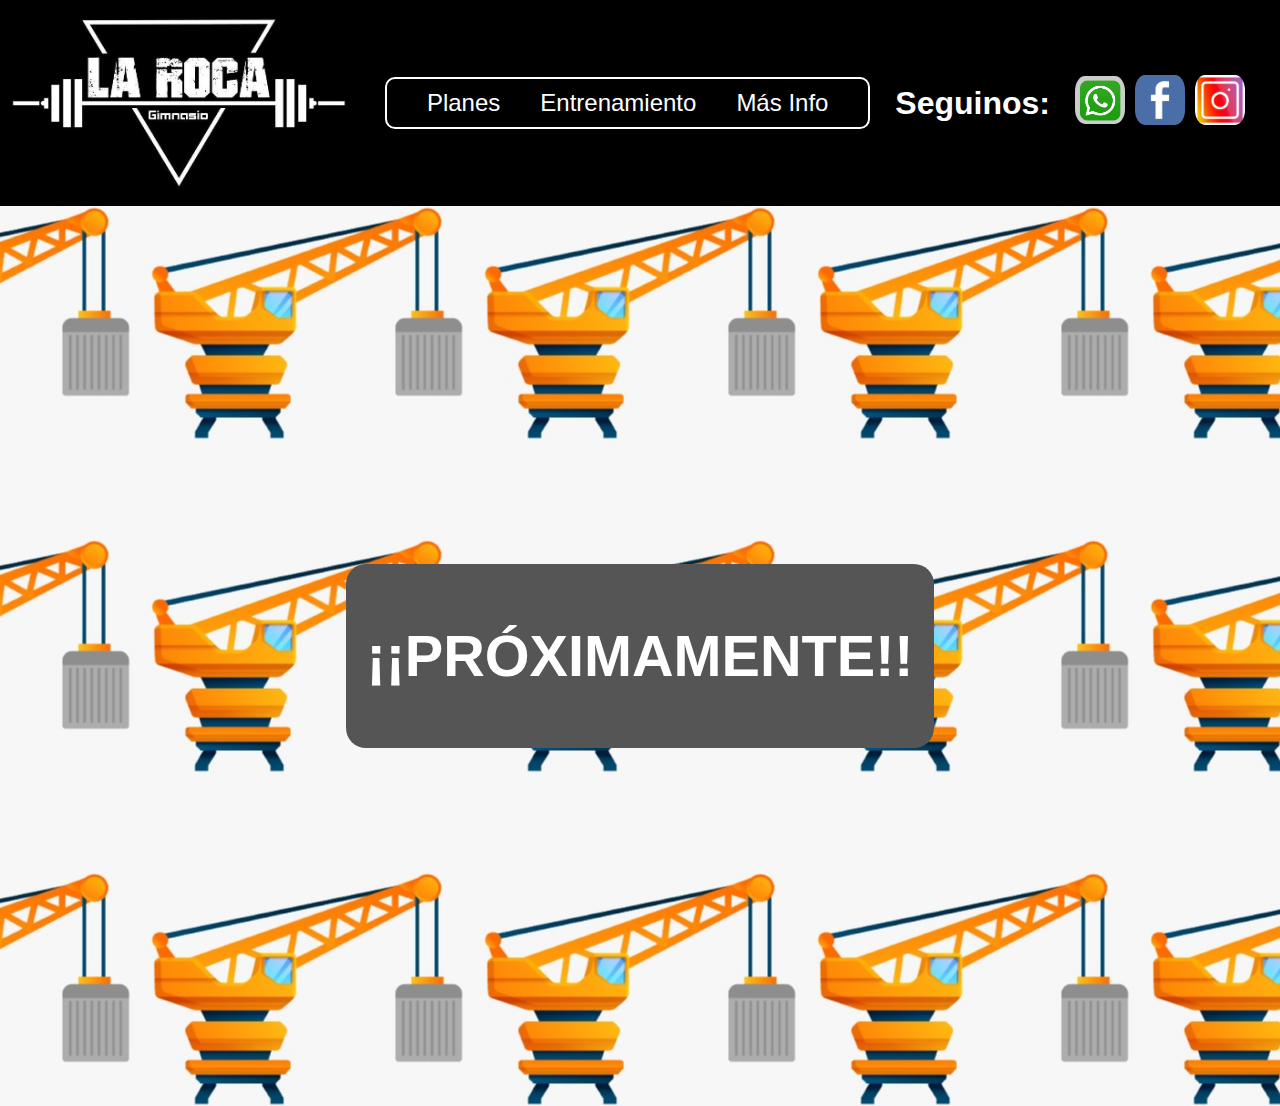
<file: proximamente.html>
<!DOCTYPE html>
<html lang="es">
<head>
    <meta charset="UTF-8">
    <title>En construcción | La roca GYM</title>
    <meta name="author" content="Lopez, Franco; Morini, Germán">
    <meta name="description" content="El mejor gymnasio de Córdoba">
    <meta name="keywords" content="Córdoba, salud, ejercicio, bienestar">
    <link rel="shortcut icon" type="image/x-icon" href="imagenes/favicon.png">
    <link rel="stylesheet" href="style.css">
    <link rel="preconnect" href="https://fonts.googleapis.com">
    <link rel="preconnect" href="https://fonts.gstatic.com" crossorigin>
    <link href="https://fonts.googleapis.com/css2?family=Roboto:ital,wght@0,100;0,300;0,400;0,500;0,700;0,900;1,100;1,300;1,400;1,500;1,700;1,900&display=swap" rel="stylesheet">
</head>
<body>
<header>
    <a href="index.html"><img id="logo" src="imagenes/header/logo.jpg" alt="La Roca LOGO"></a>
    <nav>
        <a href="proximamente.html">Planes</a>
        <a href="entrenamientos.html">Entrenamiento</a>
        <a href="mas_info.html">Más Info</a>
    </nav>
    <div class="redes-sociales">
        <h1>Seguinos:</h1>
        <a href="https://www.whatsapp.com/"><img src="imagenes/header/what.png" alt="WhatsApp"></a>
        <a href="https://www.facebook.com/"><img src="imagenes/header/facebook.png" alt="Facebook"></a>
        <a href="https://www.instagram.com/"><img src="imagenes/header/insta.png" alt="Instagram"></a>
    </div>
</header>
<main class="fondo">
    <div class="leyenda1">
        <h1>¡¡PRÓXIMAMENTE!!</h1>
    </div>
</main>
</body>
</html>
</file>
<file: style.css>
/* HEADER Y BODY */

body {
    font-family: "Roboto Condensed", Arial, sans-serif;
    margin: 0;
    padding: 0;
    background-color: #333;
}

header {
    display: flex;
    align-items: center;
    justify-content: space-between;
}

header, nav {
    background-color: #000000;
}

header h1 {
    padding-right: 20px;
}

header a {
    font-size: 1.5em;
}

nav {
    padding: 10px 20px;
    border: 2px solid white;
    border-radius: 10px;
    display: flex;
    column-count: 3;
}

nav a{
    color: white;
    text-decoration: none;
    padding: 0 20px;
}

nav a:hover {
    text-decoration: underline;
}

main{
    margin: 150px;
}

h1, h2, h3 {
    color: #fff;
    text-align: center;
}

.redes-sociales {
    display: flex;
    margin-right: 30px;
    align-items: center;
    justify-content: center;
    text-align: center;
}

.redes-sociales img {
    width: 50px;
    height: auto;
    padding: 0 5px;
    border-radius: 15px;
}

#logo{
    width: 360px;
    height: 200px;
}



/* INDEX */

.leyenda1{
    background-color: #555555;
    margin: auto;
    padding: 20px;
    justify-content: center;
    text-align: center;
    align-items: center;
    border-radius: 20px;
    width: fit-content;
    font-size: 1.8em;
}

.enlace:hover{
    transition-duration: 250ms;
    transform: scale(1.1);
}

.enlace a{
    color: white;
    text-decoration: none;
}

.recuadro{
    background-color: #3f3f3f;
    border-radius: 30px;
    justify-content: center;
    text-align: center;
    align-items: center;
    display: flex;
    column-count: 2;
    margin: 100px 75px;
    font-size: 1.5em;
}

.recuadro div{
    padding: 35px;
    color: #cccccc;
}

.imagen-recuadro{
    width: 720px;
    height: 540px;
    padding: 30px;
}



/* GRUPOS MUSCULARES */

.grupo-muscular {
    /*display: flex;*/
    display: grid;
    grid-template-columns: auto auto auto;
    /*padding: 20px;*/

    flex-wrap: wrap;
    justify-content: center;
    margin: 0 auto;
    max-width: 1200px;
}

.grupo-muscular a {
    display: block;
    text-decoration: none;
    text-align: center;
    color: white;
}

.grupo-muscular a img {
    width: 325px;
    height: 225px;
    border-radius: 30px;
    padding: 15px;
}

.grupo-muscular a:hover {
    transition-duration: 500ms;
    transform: scale(1.15);
}



/* FORMULARIO */

form{
    max-width: 600px;
    margin: 0 auto;
    background-color: #fff;
    padding: 40px;
    border-radius: 10px;
    font-size: 1.5em;
    margin-top: 80px;
}

form label {
    display: block;
    margin-bottom: 20px;
}

form input[type="text"],
form input[type="tel"],
form input[type="email"],
form textarea {
    width: 100%;
    padding: 15px;
    margin-bottom: 20px;
    border: 1px solid #ccc;
    border-radius: 5px;
    box-sizing: border-box;
}

input[type="submit"] {
    margin-top: 20px;
    font-size: 1.2em;
}

#formularioProgreso input[type="date"],
#formularioProgreso input[type="number"] {
    width: 100%; 
    padding: 10px; 
    margin-bottom: 20px; 
    border: 1px solid #ccc;
    border-radius: 5px;
}

#formularioProgreso button {
    font-size: 1.2em;
    padding: 10px 20px; 
    background-color: #333; 
    color: white;
    border-radius: 10px;
}


/* mensaje.html */

.box {
    background-image: url('imagenes/fondo_gimnasio.jpg');
    background-size: cover;
    background-position: center;
    display: flex;
    justify-content: center;
    align-items: center;
    height: 100vh;
    color: #000;
    background-color: rgba(255, 255, 255, 0.8);
    text-align: center;
}

.box p {
    color: #b0b0b0;
    font-size: 1.2em;
}



/* progreso.html */

.fondo {
    background: url('imagenes/grua.jpg');
    background-size: auto;
    background-position: center;
    display: flex;
    justify-content: center;
    align-items: center;
    height: 100vh;
    color: #000;
    background-color: rgba(255, 255, 255, 0.8);
    text-align: center;
    margin: 0;
}

.contenedor-graficas {
    display: flex;
    flex-wrap: wrap;
    justify-content: space-around;
    width: 100%;
    margin-bottom: 100px;
    padding: 20px; 
}

canvas {
    border: 1px solid #ccc;
    border-radius: 5px;
    background-color: white;
}
</file>
